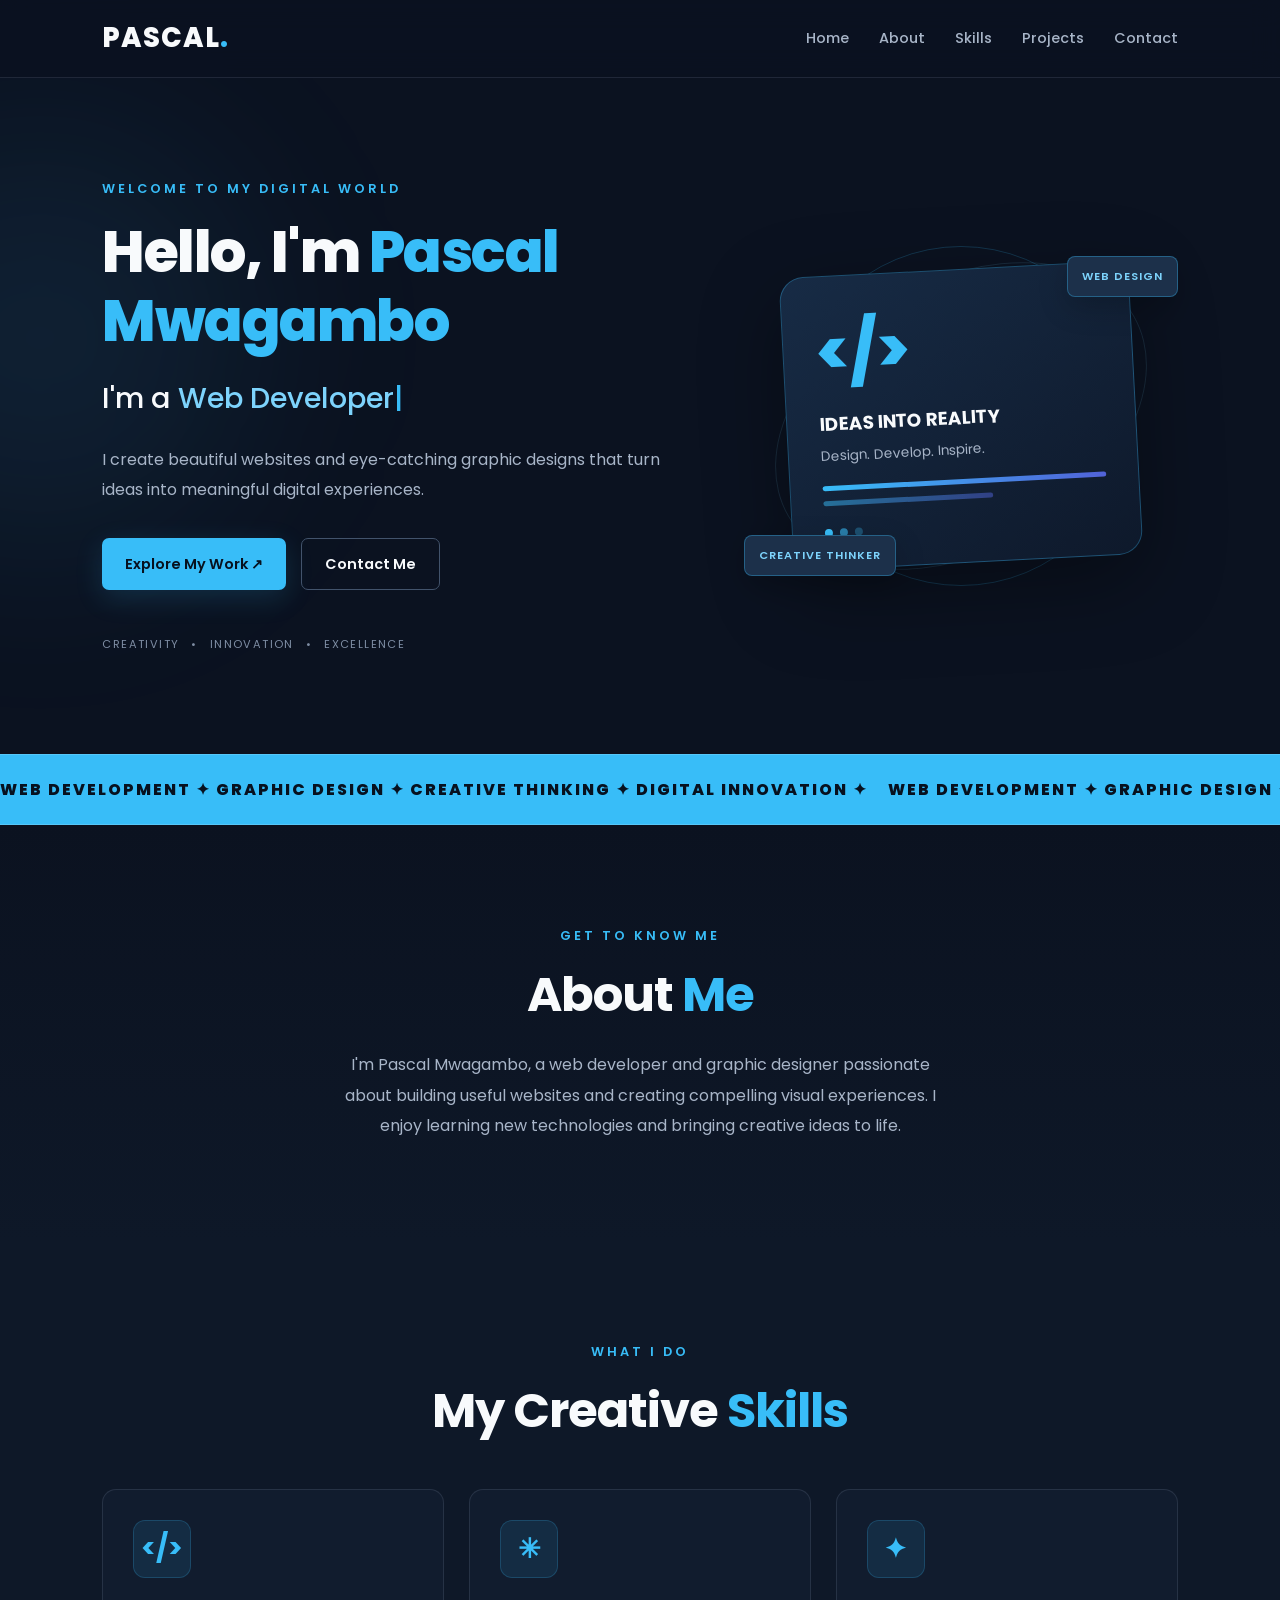
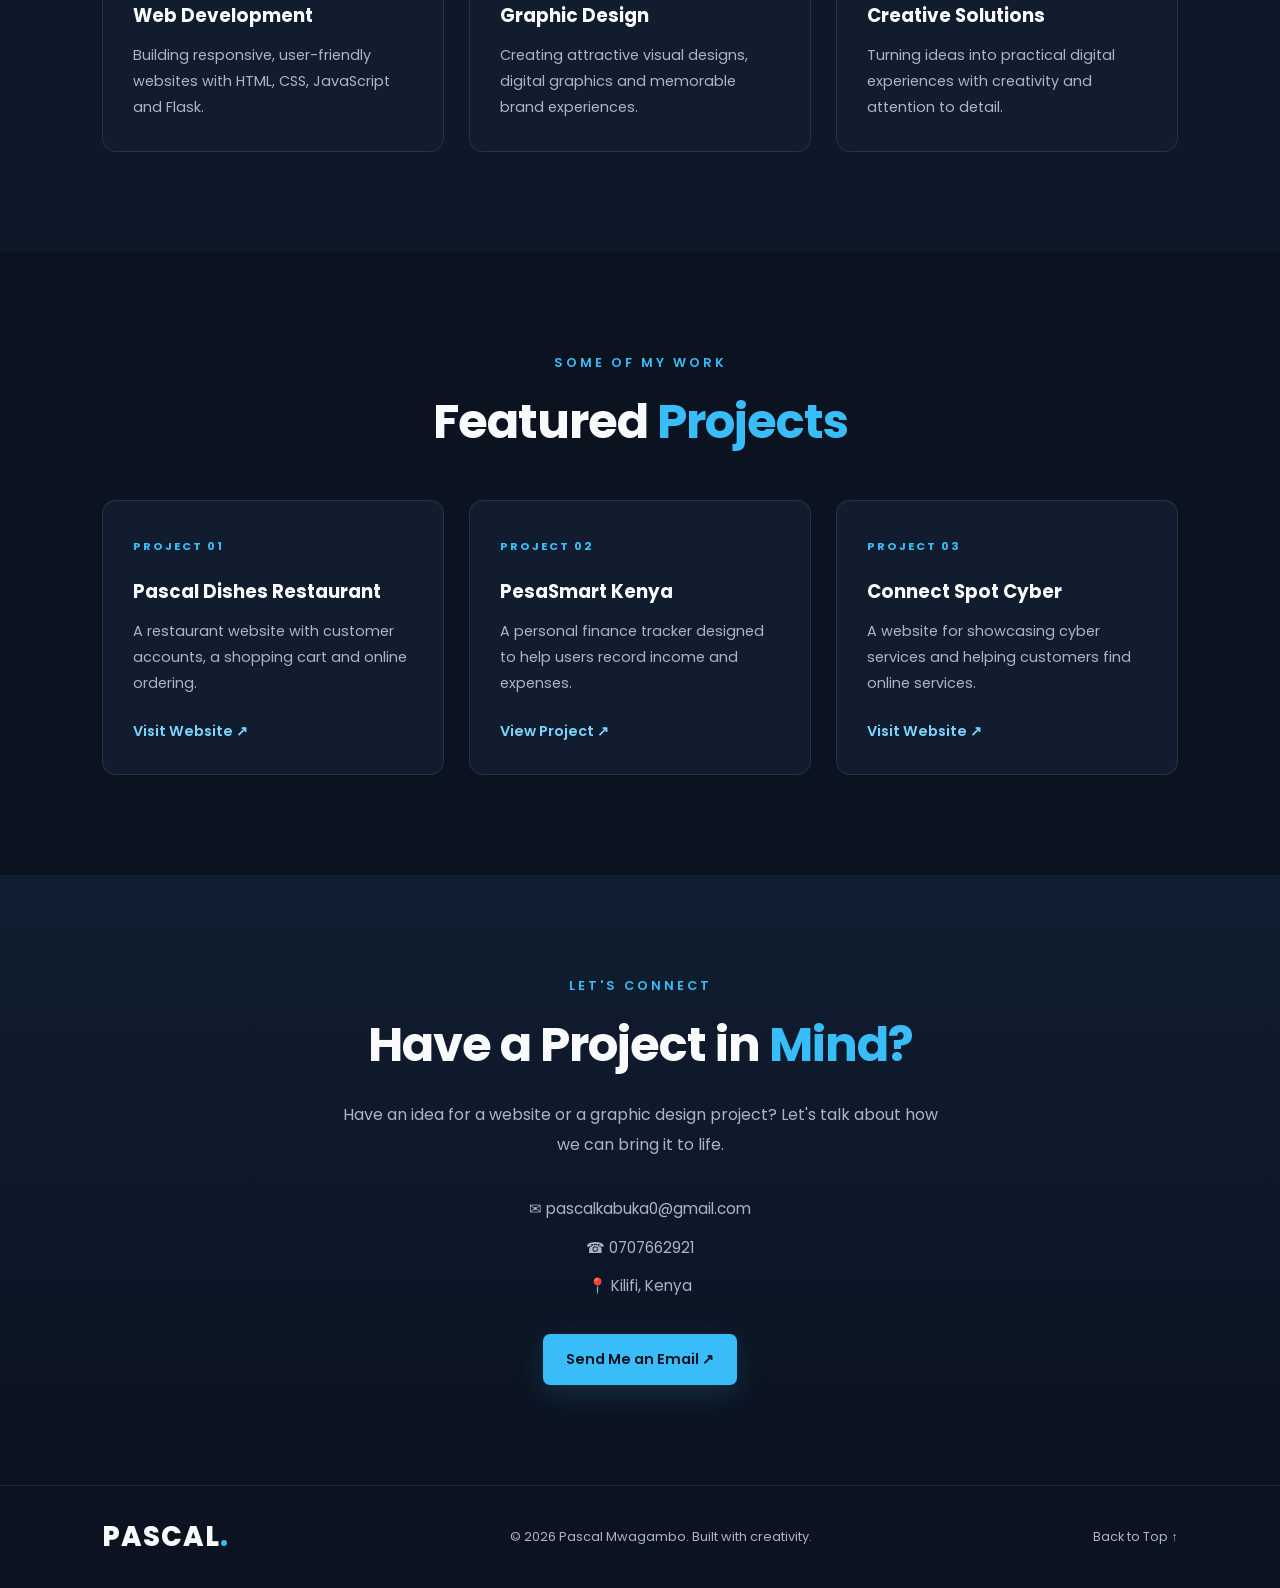
<file: index.html>
<!DOCTYPE html>
<html lang="en">
<head>
    <meta charset="UTF-8">
    <meta name="viewport" content="width=device-width, initial-scale=1.0">
    <meta name="description" content="Pascal Mwagambo — Web Developer and Graphic Designer creating modern websites and creative designs.">
    <title>Pascal Mwagambo | Web Developer & Graphic Designer</title>
    <link rel="stylesheet" href="style.css">
</head>
<body>

    <header class="header">
        <a href="#home" class="logo">PASCAL<span>.</span></a>

        <button class="menu-toggle" id="menuToggle" aria-label="Toggle navigation" aria-expanded="false">
            ☰
        </button>

        
<nav class="navbar" id="navbar">
    <a href="index.html">Home</a>
    <a href="about.html">About</a>
    <a href="skills.html">Skills</a>
    <a href="projects.html">Projects</a>
    <a href="contact.html">Contact</a>
</nav>

    </header>

    <main>
        <section class="hero" id="home">
            <div class="hero-content">
                <p class="welcome">WELCOME TO MY DIGITAL WORLD</p>

                <h1>Hello, I'm <span class="highlight">Pascal Mwagambo</span></h1>

                <h2>I'm a <span id="typing"></span><span class="cursor">|</span></h2>

                <p class="hero-description">
                    I create beautiful websites and eye-catching graphic designs
                    that turn ideas into meaningful digital experiences.
                </p>

                <div class="hero-buttons">
                    <a href="#projects" class="btn primary-btn">Explore My Work ↗</a>
                    <a href="#contact" class="btn secondary-btn">Contact Me</a>
                </div>

                <div class="social-text">
                    <span>CREATIVITY</span>
                    <span>•</span>
                    <span>INNOVATION</span>
                    <span>•</span>
                    <span>EXCELLENCE</span>
                </div>
            </div>

            <div class="hero-art" aria-label="Creative digital design illustration">
                <div class="orbit orbit-one"></div>
                <div class="orbit orbit-two"></div>
                <div class="art-card">
                    <span class="code-icon">&lt;/&gt;</span>
                    <h3>IDEAS INTO REALITY</h3>
                    <p>Design. Develop. Inspire.</p>
                    <div class="art-line"></div>
                    <div class="art-line short"></div>
                    <div class="art-dots">
                        <span></span><span></span><span></span>
                    </div>
                </div>
                <div class="floating-tag tag-top">WEB DESIGN</div>
                <div class="floating-tag tag-bottom">CREATIVE THINKER</div>
            </div>
        </section>

        <div class="marquee" aria-label="Web development, graphic design, creativity and innovation">
            <div class="marquee-track">
                <span>WEB DEVELOPMENT ✦ GRAPHIC DESIGN ✦ CREATIVE THINKING ✦ DIGITAL INNOVATION ✦ </span>
                <span aria-hidden="true">WEB DEVELOPMENT ✦ GRAPHIC DESIGN ✦ CREATIVE THINKING ✦ DIGITAL INNOVATION ✦ </span>
            </div>
        </div>

        <section class="section about" id="about">
            <p class="section-label">GET TO KNOW ME</p>
            <h2>About <span class="highlight">Me</span></h2>
            <p class="section-description">
                I'm Pascal Mwagambo, a web developer and graphic designer
                passionate about building useful websites and creating
                compelling visual experiences. I enjoy learning new technologies
                and bringing creative ideas to life.
            </p>
        </section>

        <section class="section skills" id="skills">
            <p class="section-label">WHAT I DO</p>
            <h2>My Creative <span class="highlight">Skills</span></h2>

            <div class="card-grid">
                <article class="info-card">
                    <div class="card-icon">&lt;/&gt;</div>
                    <h3>Web Development</h3>
                    <p>Building responsive, user-friendly websites with HTML, CSS, JavaScript and Flask.</p>
                </article>

                <article class="info-card">
                    <div class="card-icon">✳</div>
                    <h3>Graphic Design</h3>
                    <p>Creating attractive visual designs, digital graphics and memorable brand experiences.</p>
                </article>

                <article class="info-card">
                    <div class="card-icon">✦</div>
                    <h3>Creative Solutions</h3>
                    <p>Turning ideas into practical digital experiences with creativity and attention to detail.</p>
                </article>
            </div>
        </section>

        <section class="section projects" id="projects">
            <p class="section-label">SOME OF MY WORK</p>
            <h2>Featured <span class="highlight">Projects</span></h2>

            <div class="card-grid">
                <article class="info-card project-card">
                    <div class="project-number">PROJECT 01</div>
                    <h3>Pascal Dishes Restaurant</h3>
                    <p>A restaurant website with customer accounts, a shopping cart and online ordering.</p>
                    <a href="https://pascal-dishes-restaurant.onrender.com" target="_blank" rel="noopener noreferrer">Visit Website ↗</a>
                </article>

                <article class="info-card project-card">
                    <div class="project-number">PROJECT 02</div>
                    <h3>PesaSmart Kenya</h3>
                    <p>A personal finance tracker designed to help users record income and expenses.</p>
                    <a href="https://github.com/pascal-pcee/PesaSmart-Kenya" target="_blank" rel="noopener noreferrer">View Project ↗</a>
                </article>

                <article class="info-card project-card">
                    <div class="project-number">PROJECT 03</div>
                    <h3>Connect Spot Cyber</h3>
                    <p>A website for showcasing cyber services and helping customers find online services.</p>
                    <a href="https://pascal-pcee.github.io/connectspot-cyber/" target="_blank" rel="noopener noreferrer">Visit Website ↗</a>
                </article>
            </div>
        </section>

        <section class="section contact" id="contact">
            <p class="section-label">LET'S CONNECT</p>
            <h2>Have a Project in <span class="highlight">Mind?</span></h2>
            <p class="section-description">
                Have an idea for a website or a graphic design project?
                Let's talk about how we can bring it to life.
            </p>

            <div class="contact-links">
                <a href="mailto:pascalkabuka0@gmail.com">✉ pascalkabuka0@gmail.com</a>
                <a href="tel:0707662921">☎ 0707662921</a>
                <span>📍 Kilifi, Kenya</span>
            </div>

            <a class="btn primary-btn" href="mailto:pascalkabuka0@gmail.com?subject=Portfolio%20Project%20Enquiry">
                Send Me an Email ↗
            </a>
        </section>
    </main>

    <footer class="footer">
        <a href="#home" class="logo">PASCAL<span>.</span></a>
        <p>© <span id="year"></span> Pascal Mwagambo. Built with creativity.</p>
        <a href="#home">Back to Top ↑</a>
    </footer>

    <script>
        const typingElement = document.getElementById("typing");
        const words = ["Web Developer", "Graphic Designer", "Creative Thinker"];
        let wordIndex = 0;
        let letterIndex = 0;
        let deleting = false;

        function typeEffect() {
            const currentWord = words[wordIndex];

            if (deleting) {
                letterIndex--;
            } else {
                letterIndex++;
            }

            typingElement.textContent = currentWord.substring(0, letterIndex);

            let delay = deleting ? 55 : 100;

            if (!deleting && letterIndex === currentWord.length) {
                deleting = true;
                delay = 1300;
            } else if (deleting && letterIndex === 0) {
                deleting = false;
                wordIndex = (wordIndex + 1) % words.length;
                delay = 350;
            }

            setTimeout(typeEffect, delay);
        }

        typeEffect();

        const menuToggle = document.getElementById("menuToggle");
        const navbar = document.getElementById("navbar");

        menuToggle.addEventListener("click", function () {
            const isOpen = navbar.classList.toggle("active");
            menuToggle.setAttribute("aria-expanded", isOpen);
            menuToggle.textContent = isOpen ? "✕" : "☰";
        });

        navbar.querySelectorAll("a").forEach(function (link) {
            link.addEventListener("click", function () {
                navbar.classList.remove("active");
                menuToggle.setAttribute("aria-expanded", "false");
                menuToggle.textContent = "☰";
            });
        });

        document.getElementById("year").textContent = new Date().getFullYear();
    </script>

</body>
</html>
</file>
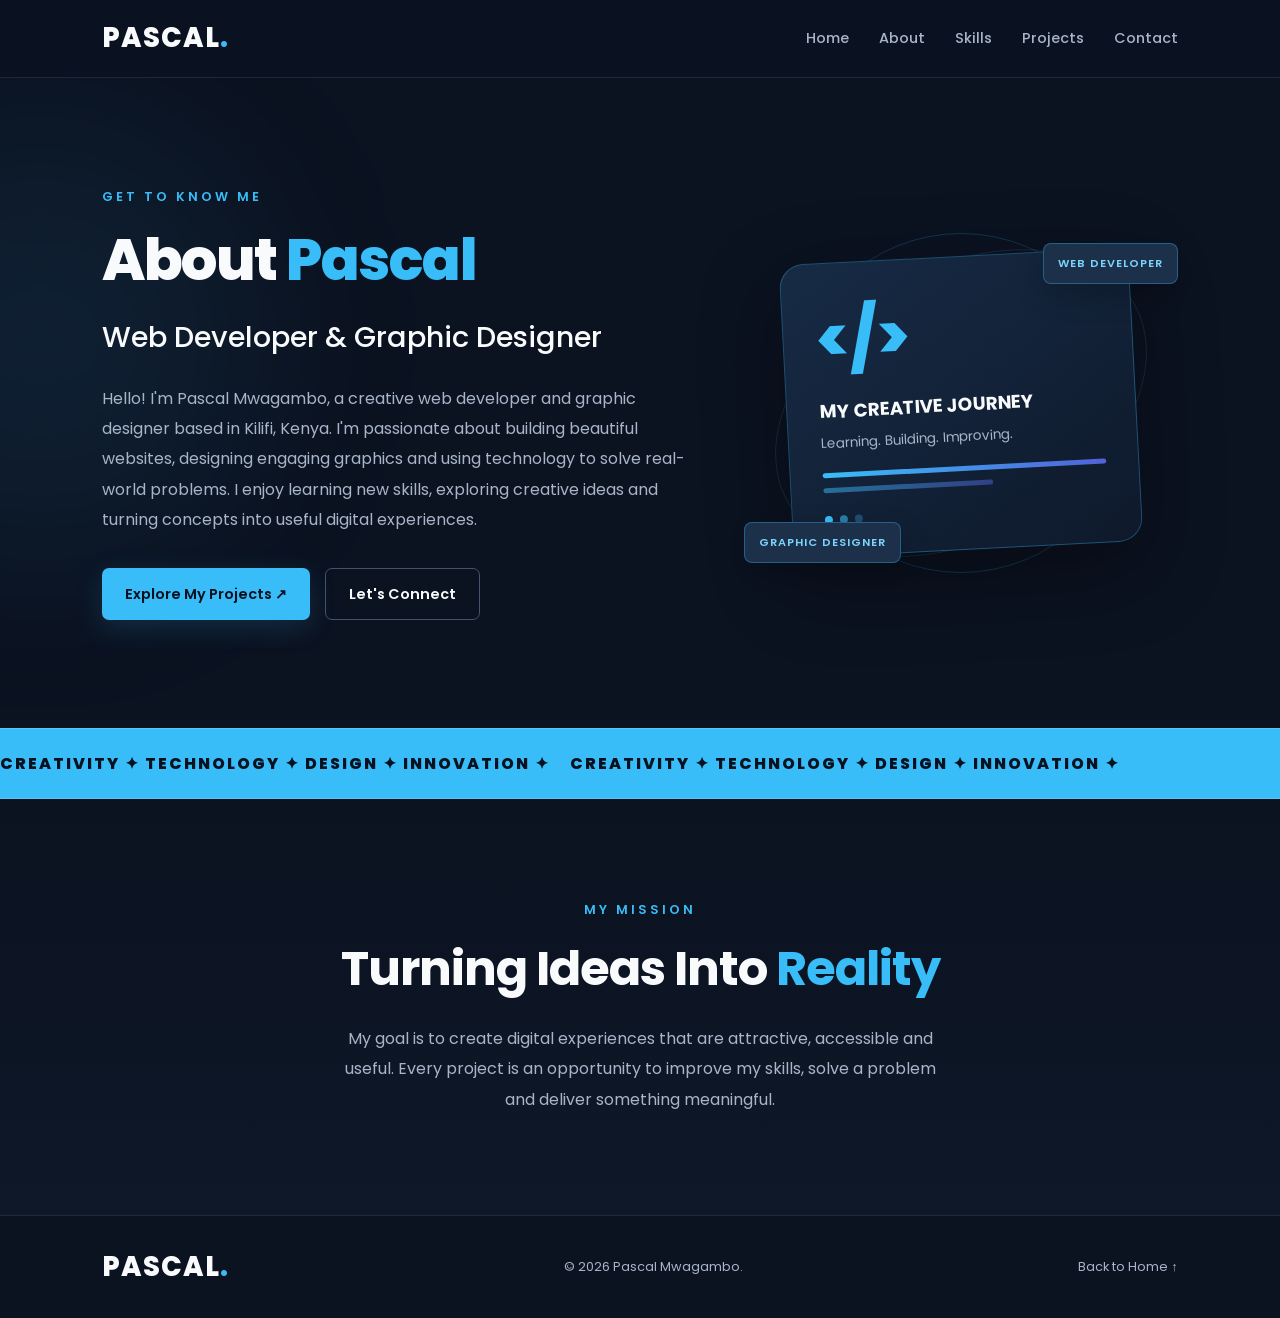
<file: about.html>
<!DOCTYPE html>
<html lang="en">
<head>
    <meta charset="UTF-8">
    <meta name="viewport" content="width=device-width, initial-scale=1.0">
    <meta name="description" content="Learn about Pascal Mwagambo, web developer and graphic designer based in Kilifi, Kenya.">
    <title>About Me | Pascal Mwagambo</title>
    <link rel="stylesheet" href="style.css">
</head>
<body>

    <header class="header">
        <a href="index.html" class="logo">PASCAL<span>.</span></a>

        <button class="menu-toggle" id="menuToggle"
            aria-label="Toggle navigation" aria-expanded="false">☰</button>

        <nav class="navbar" id="navbar">
            <a href="index.html">Home</a>
            <a href="about.html" aria-current="page">About</a>
            <a href="skills.html">Skills</a>
            <a href="projects.html">Projects</a>
            <a href="contact.html">Contact</a>
        </nav>
    </header>

    <main>
        <section class="hero" id="home">
            <div class="hero-content">
                <p class="welcome">GET TO KNOW ME</p>

                <h1>About <span class="highlight">Pascal</span></h1>

                <h2>Web Developer & Graphic Designer</h2>

                <p class="hero-description">
                    Hello! I'm Pascal Mwagambo, a creative web developer
                    and graphic designer based in Kilifi, Kenya.

                    I'm passionate about building beautiful websites,
                    designing engaging graphics and using technology
                    to solve real-world problems.

                    I enjoy learning new skills, exploring creative ideas
                    and turning concepts into useful digital experiences.
                </p>

                <div class="hero-buttons">
                    <a href="projects.html" class="btn primary-btn">
                        Explore My Projects ↗
                    </a>
                    <a href="contact.html" class="btn secondary-btn">
                        Let's Connect
                    </a>
                </div>
            </div>

            <div class="hero-art">
                <div class="orbit orbit-one"></div>
                <div class="orbit orbit-two"></div>

                <div class="art-card">
                    <span class="code-icon">&lt;/&gt;</span>
                    <h3>MY CREATIVE JOURNEY</h3>
                    <p>Learning. Building. Improving.</p>
                    <div class="art-line"></div>
                    <div class="art-line short"></div>
                    <div class="art-dots">
                        <span></span>
                        <span></span>
                        <span></span>
                    </div>
                </div>

                <div class="floating-tag tag-top">WEB DEVELOPER</div>
                <div class="floating-tag tag-bottom">GRAPHIC DESIGNER</div>
            </div>
        </section>

        <div class="marquee">
            <div class="marquee-track">
                <span>CREATIVITY ✦ TECHNOLOGY ✦ DESIGN ✦ INNOVATION ✦ </span>
                <span aria-hidden="true">CREATIVITY ✦ TECHNOLOGY ✦ DESIGN ✦ INNOVATION ✦ </span>
            </div>
        </div>

        <section class="section about">
            <p class="section-label">MY MISSION</p>
            <h2>Turning Ideas Into <span class="highlight">Reality</span></h2>

            <p class="section-description">
                My goal is to create digital experiences that are attractive,
                accessible and useful. Every project is an opportunity to
                improve my skills, solve a problem and deliver something
                meaningful.
            </p>
        </section>
    </main>

    <footer class="footer">
        <a href="index.html" class="logo">PASCAL<span>.</span></a>
        <p>© <span id="year"></span> Pascal Mwagambo.</p>
        <a href="index.html">Back to Home ↑</a>
    </footer>

    <script>
        const menuToggle = document.getElementById("menuToggle");
        const navbar = document.getElementById("navbar");

        menuToggle.addEventListener("click", function () {
            const isOpen = navbar.classList.toggle("active");
            menuToggle.setAttribute("aria-expanded", isOpen);
            menuToggle.textContent = isOpen ? "✕" : "☰";
        });

        navbar.querySelectorAll("a").forEach(function (link) {
            link.addEventListener("click", function () {
                navbar.classList.remove("active");
                menuToggle.setAttribute("aria-expanded", "false");
                menuToggle.textContent = "☰";
            });
        });

        document.getElementById("year").textContent =
            new Date().getFullYear();
    </script>

</body>
</html>
</file>
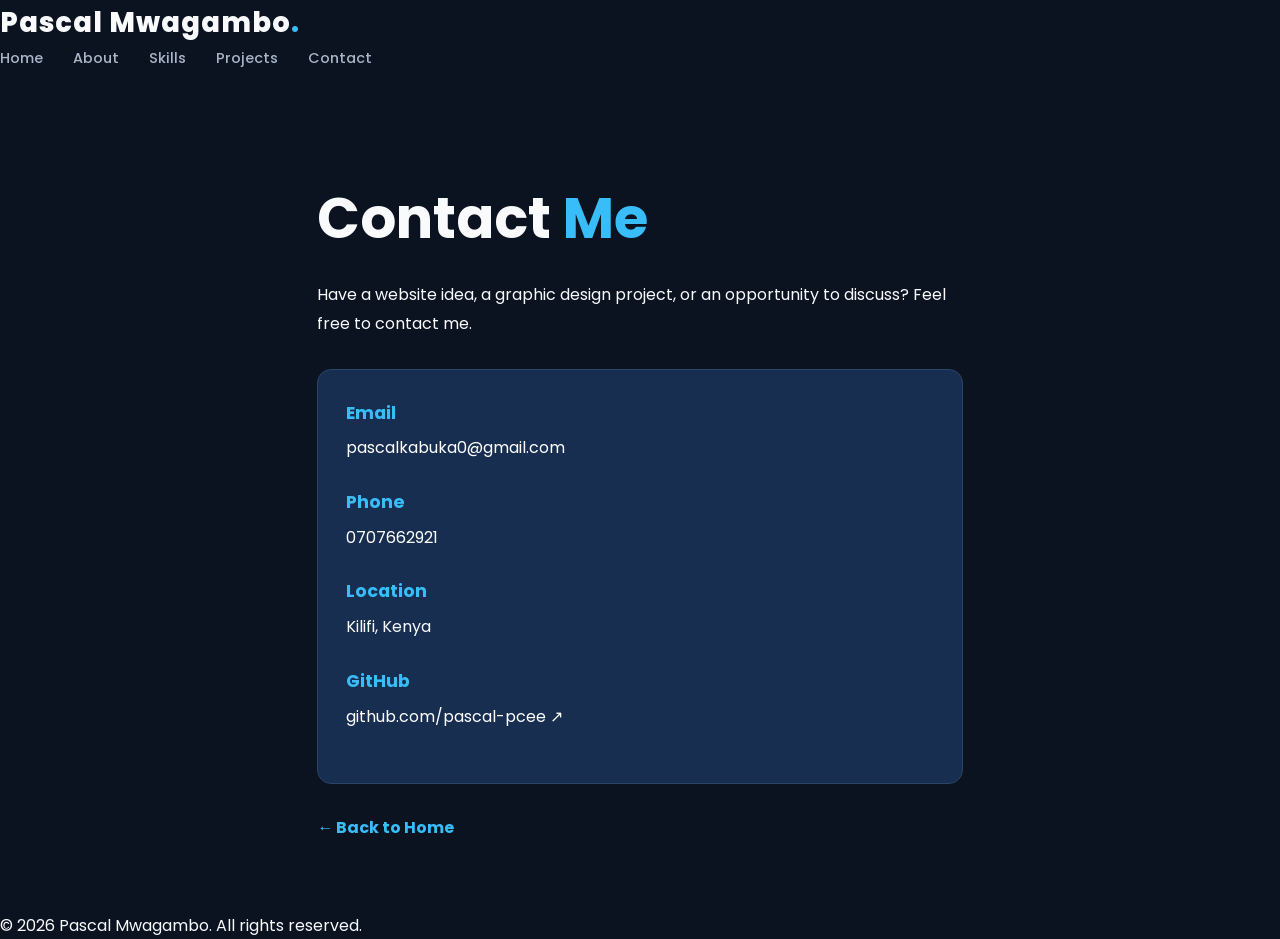
<file: contact.html>
<!DOCTYPE html>
<html lang="en">
<head>
    <meta charset="UTF-8">
    <meta name="viewport" content="width=device-width, initial-scale=1.0">
    <title>Contact Me | Pascal Mwagambo</title>
    <link rel="stylesheet" href="style.css">

    <style>
        .page-content {
            max-width: 850px;
            margin: 0 auto;
            padding: 100px 8% 70px;
            min-height: 70vh;
        }

        .page-content h1 {
            font-size: clamp(2.3rem, 5vw, 3.5rem);
            margin-bottom: 15px;
        }

        .page-content h1 span {
            color: #38bdf8;
        }

        .page-intro {
            line-height: 1.8;
            margin-bottom: 30px;
        }

        .contact-card {
            background: #172e50;
            border: 1px solid #294568;
            border-radius: 14px;
            padding: 28px;
        }

        .contact-item {
            margin-bottom: 24px;
            line-height: 1.8;
            overflow-wrap: anywhere;
        }

        .contact-item h2 {
            color: #38bdf8;
            font-size: 1.1rem;
            margin-bottom: 5px;
        }

        .contact-item a {
            color: #ffffff;
            text-decoration: none;
        }

        .contact-item a:hover {
            color: #38bdf8;
        }

        .back-link {
            display: inline-block;
            margin-top: 30px;
            color: #38bdf8;
            text-decoration: none;
            font-weight: bold;
        }
    </style>
</head>

<body>
    <header>
        <div class="logo">Pascal Mwagambo<span>.</span></div>

        <nav class="navbar" id="navbar">
            <a href="index.html">Home</a>
            <a href="about.html">About</a>
            <a href="skills.html">Skills</a>
            <a href="projects.html">Projects</a>
            <a href="contact.html">Contact</a>
        </nav>
    </header>

    <main class="page-content">
        <h1>Contact <span>Me</span></h1>

        <p class="page-intro">
            Have a website idea, a graphic design project, or an opportunity to discuss?
            Feel free to contact me.
        </p>

        <div class="contact-card">
            <div class="contact-item">
                <h2>Email</h2>
                <a href="mailto:pascalkabuka0@gmail.com">pascalkabuka0@gmail.com</a>
            </div>

            <div class="contact-item">
                <h2>Phone</h2>
                <a href="tel:0707662921">0707662921</a>
            </div>

            <div class="contact-item">
                <h2>Location</h2>
                <p>Kilifi, Kenya</p>
            </div>

            <div class="contact-item">
                <h2>GitHub</h2>
                <a href="https://github.com/pascal-pcee" target="_blank" rel="noopener noreferrer">
                    github.com/pascal-pcee ↗
                </a>
            </div>
        </div>

        <a class="back-link" href="index.html">← Back to Home</a>
    </main>

    <footer>
        <p>&copy; <span id="year"></span> Pascal Mwagambo. All rights reserved.</p>
    </footer>

    <script>
        document.getElementById("year").textContent = new Date().getFullYear();
    </script>
</body>
</html>
</file>
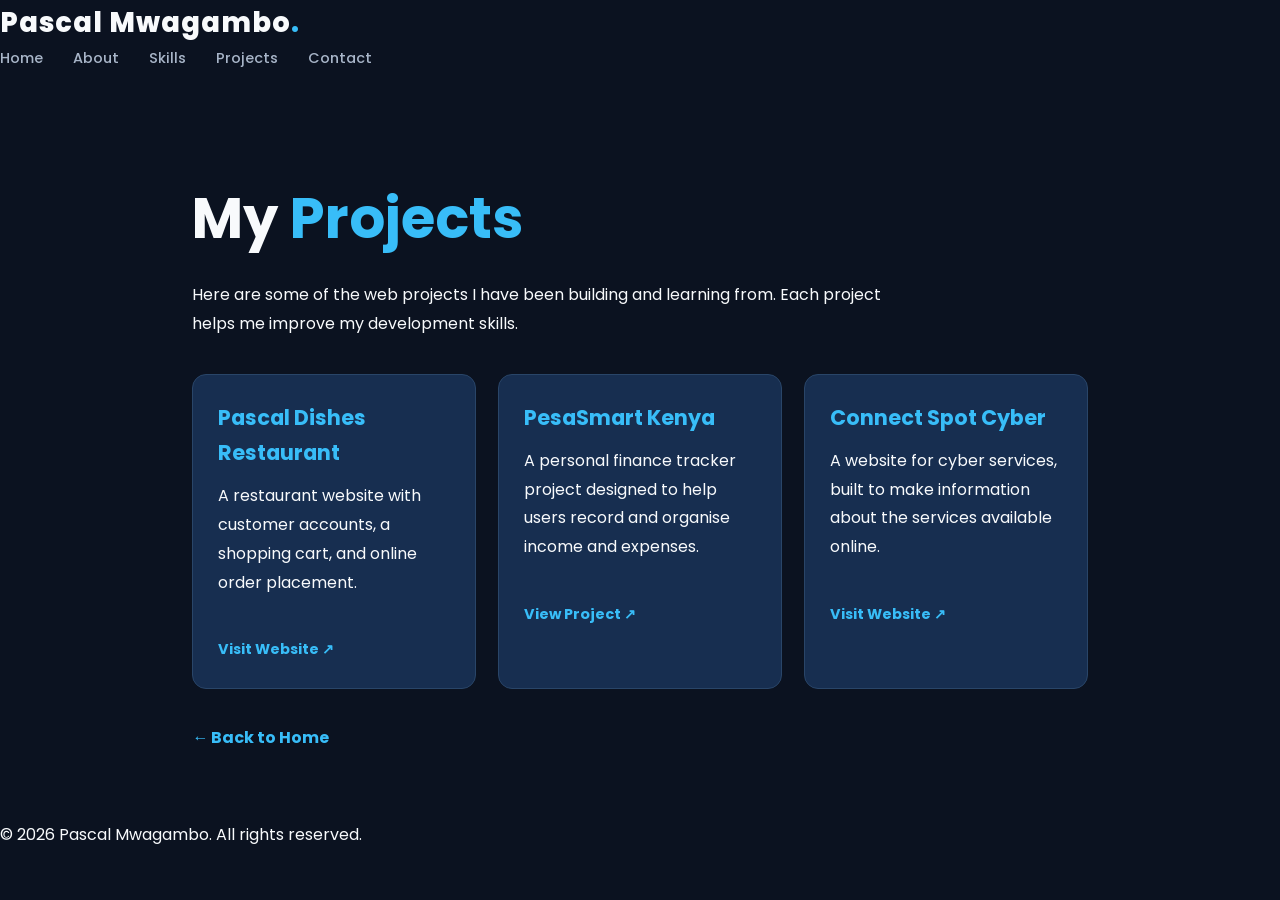
<file: projects.html>
<!DOCTYPE html>
<html lang="en">
<head>
    <meta charset="UTF-8">
    <meta name="viewport" content="width=device-width, initial-scale=1.0">
    <title>My Projects | Pascal Mwagambo</title>
    <link rel="stylesheet" href="style.css">

    <style>
        .page-content {
            max-width: 1100px;
            margin: 0 auto;
            padding: 100px 8% 70px;
            min-height: 70vh;
        }

        .page-content h1 {
            font-size: clamp(2.3rem, 5vw, 3.5rem);
            margin-bottom: 15px;
        }

        .page-content h1 span {
            color: #38bdf8;
        }

        .page-intro {
            line-height: 1.8;
            max-width: 700px;
            margin-bottom: 35px;
        }

        .projects-grid {
            display: grid;
            grid-template-columns: repeat(auto-fit, minmax(250px, 1fr));
            gap: 22px;
        }

        .project-card {
            background: #172e50;
            border: 1px solid #294568;
            border-radius: 14px;
            padding: 25px;
        }

        .project-card h2 {
            color: #38bdf8;
            font-size: 1.3rem;
            margin-bottom: 12px;
        }

        .project-card p {
            line-height: 1.8;
            margin-bottom: 18px;
        }

        .project-card a,
        .back-link {
            display: inline-block;
            color: #38bdf8;
            text-decoration: none;
            font-weight: bold;
        }

        .back-link {
            margin-top: 35px;
        }
    </style>
</head>

<body>
    <header>
        <div class="logo">Pascal Mwagambo<span>.</span></div>

        <nav class="navbar" id="navbar">
            <a href="index.html">Home</a>
            <a href="about.html">About</a>
            <a href="skills.html">Skills</a>
            <a href="projects.html">Projects</a>
            <a href="contact.html">Contact</a>
        </nav>
    </header>

    <main class="page-content">
        <h1>My <span>Projects</span></h1>

        <p class="page-intro">
            Here are some of the web projects I have been building and learning from.
            Each project helps me improve my development skills.
        </p>

        <div class="projects-grid">
            <div class="project-card">
                <h2>Pascal Dishes Restaurant</h2>
                <p>A restaurant website with customer accounts, a shopping cart, and online order placement.</p>
                <a href="https://pascal-dishes-restaurant.onrender.com" target="_blank" rel="noopener noreferrer">Visit Website ↗</a>
            </div>

            <div class="project-card">
                <h2>PesaSmart Kenya</h2>
                <p>A personal finance tracker project designed to help users record and organise income and expenses.</p>
                <a href="https://github.com/pascal-pcee/PesaSmart-Kenya" target="_blank" rel="noopener noreferrer">View Project ↗</a>
            </div>

            <div class="project-card">
                <h2>Connect Spot Cyber</h2>
                <p>A website for cyber services, built to make information about the services available online.</p>
                <a href="https://pascal-pcee.github.io/connectspot-cyber/" target="_blank" rel="noopener noreferrer">Visit Website ↗</a>
            </div>
        </div>

        <a class="back-link" href="index.html">← Back to Home</a>
    </main>

    <footer>
        <p>&copy; <span id="year"></span> Pascal Mwagambo. All rights reserved.</p>
    </footer>

    <script>
        document.getElementById("year").textContent = new Date().getFullYear();
    </script>
</body>
</html>
</file>
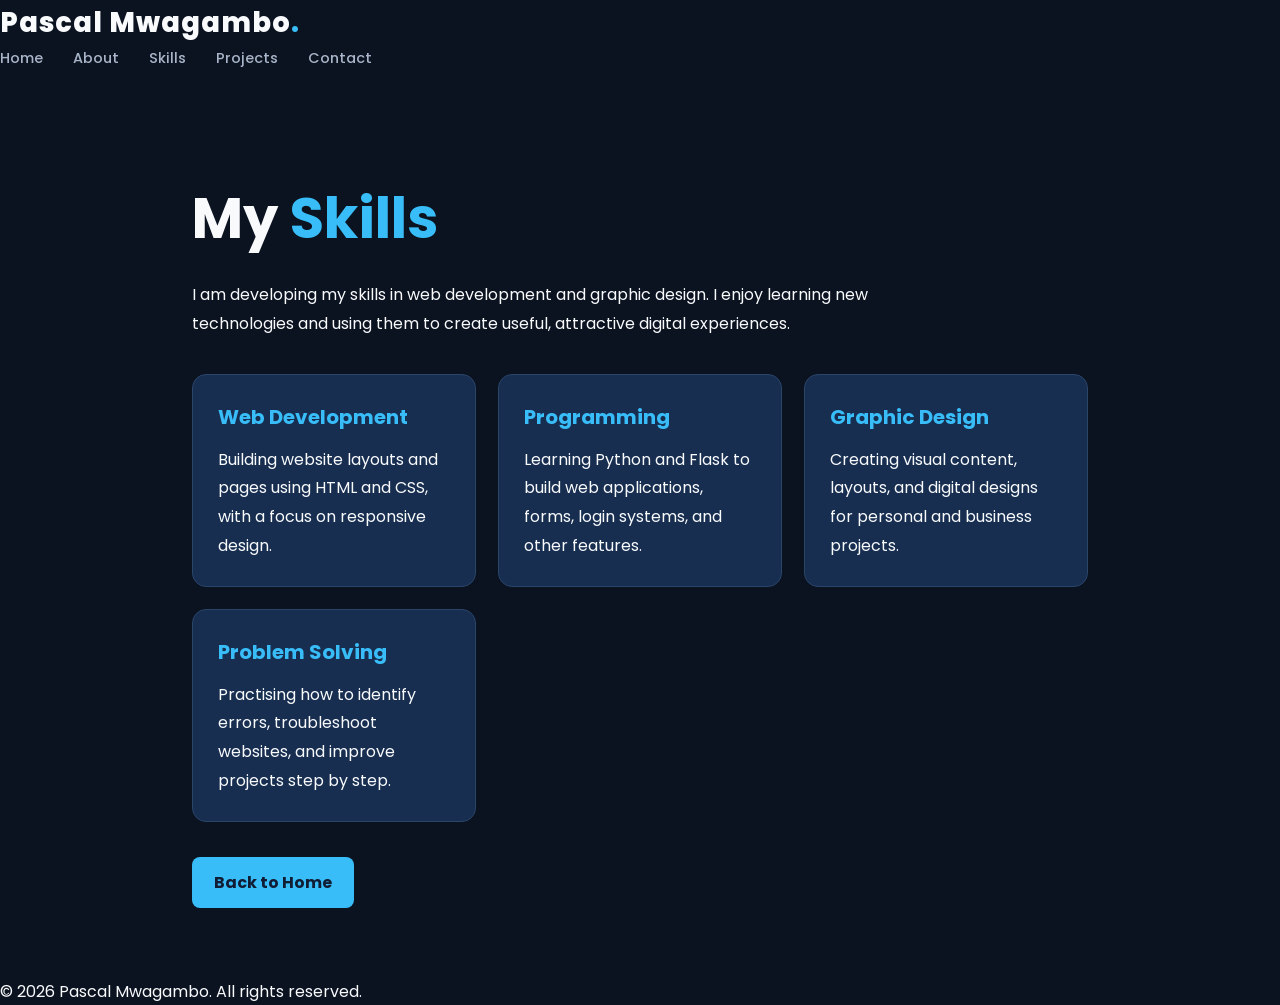
<file: skills.html>
<!DOCTYPE html>
<html lang="en">
<head>
    <meta charset="UTF-8">
    <meta name="viewport" content="width=device-width, initial-scale=1.0">
    <title>My Skills | Pascal Mwagambo</title>
    <link rel="stylesheet" href="style.css">

    <style>
        .page-content {
            max-width: 1100px;
            margin: 0 auto;
            padding: 100px 8% 70px;
            min-height: 70vh;
        }

        .page-content h1 {
            font-size: clamp(2.3rem, 5vw, 3.5rem);
            margin-bottom: 15px;
        }

        .page-content h1 span,
        .skill-card h2 {
            color: #38bdf8;
        }

        .page-intro {
            line-height: 1.8;
            max-width: 700px;
            margin-bottom: 35px;
        }

        .skills-grid {
            display: grid;
            grid-template-columns: repeat(auto-fit, minmax(230px, 1fr));
            gap: 22px;
        }

        .skill-card {
            background: #172e50;
            border: 1px solid #294568;
            border-radius: 14px;
            padding: 25px;
        }

        .skill-card h2 {
            font-size: 1.25rem;
            margin-bottom: 12px;
        }

        .skill-card p {
            line-height: 1.8;
        }

        .back-link {
            display: inline-block;
            margin-top: 35px;
            padding: 12px 22px;
            background: #38bdf8;
            color: #101d35;
            border-radius: 8px;
            text-decoration: none;
            font-weight: bold;
        }
    </style>
</head>

<body>
    <header>
        <div class="logo">Pascal Mwagambo<span>.</span></div>

        <nav class="navbar" id="navbar">
            <a href="index.html">Home</a>
            <a href="about.html">About</a>
            <a href="skills.html">Skills</a>
            <a href="projects.html">Projects</a>
            <a href="contact.html">Contact</a>
        </nav>
    </header>

    <main class="page-content">
        <h1>My <span>Skills</span></h1>

        <p class="page-intro">
            I am developing my skills in web development and graphic design.
            I enjoy learning new technologies and using them to create useful,
            attractive digital experiences.
        </p>

        <div class="skills-grid">
            <div class="skill-card">
                <h2>Web Development</h2>
                <p>Building website layouts and pages using HTML and CSS, with a focus on responsive design.</p>
            </div>

            <div class="skill-card">
                <h2>Programming</h2>
                <p>Learning Python and Flask to build web applications, forms, login systems, and other features.</p>
            </div>

            <div class="skill-card">
                <h2>Graphic Design</h2>
                <p>Creating visual content, layouts, and digital designs for personal and business projects.</p>
            </div>

            <div class="skill-card">
                <h2>Problem Solving</h2>
                <p>Practising how to identify errors, troubleshoot websites, and improve projects step by step.</p>
            </div>
        </div>

        <a class="back-link" href="index.html">Back to Home</a>
    </main>

    <footer>
        <p>&copy; <span id="year"></span> Pascal Mwagambo. All rights reserved.</p>
    </footer>

    <script>
        document.getElementById("year").textContent = new Date().getFullYear();
    </script>
</body>
</html>
</file>
<file: style.css>
/* =====================================
   PASCAL MWAGAMBO - PROFESSIONAL PORTFOLIO
   ===================================== */

@import url('https://fonts.googleapis.com/css2?family=Poppins:wght@300;400;500;600;700;800&display=swap');

:root {
    --background: #0b1220;
    --surface: #111c2e;
    --surface-light: #17263c;
    --primary: #38bdf8;
    --primary-light: #7dd3fc;
    --white: #f8fafc;
    --muted: #a8b5c8;
    --border: rgba(148, 163, 184, 0.16);
}

* {
    margin: 0;
    padding: 0;
    box-sizing: border-box;
}

html {
    scroll-behavior: smooth;
    scroll-padding-top: 90px;
}

body {
    font-family: 'Poppins', sans-serif;
    background: var(--background);
    color: var(--white);
    line-height: 1.7;
    overflow-x: hidden;
}

a {
    color: inherit;
    text-decoration: none;
}

button,
a {
    -webkit-tap-highlight-color: transparent;
}

button {
    font: inherit;
}

::selection {
    background: var(--primary);
    color: var(--background);
}

/* HEADER */

.header {
    width: 100%;
    min-height: 78px;
    padding: 15px 8%;
    display: flex;
    align-items: center;
    justify-content: space-between;
    gap: 20px;
    background: rgba(11, 18, 32, 0.94);
    border-bottom: 1px solid var(--border);
    position: sticky;
    top: 0;
    z-index: 1000;
    backdrop-filter: blur(14px);
}

.logo {
    font-size: 1.7rem;
    font-weight: 800;
    letter-spacing: 1px;
}

.logo span {
    color: var(--primary);
}

.navbar {
    display: flex;
    align-items: center;
    gap: 30px;
}

.navbar a {
    color: var(--muted);
    font-size: 0.9rem;
    font-weight: 500;
    transition: color 0.3s ease;
}

.navbar a:hover {
    color: var(--primary);
}

.menu-toggle {
    display: none;
    color: var(--white);
    background: transparent;
    border: 0;
    font-size: 1.7rem;
    cursor: pointer;
}

/* HERO SECTION */

.hero {
    min-height: 650px;
    padding: 100px 8%;
    display: grid;
    grid-template-columns: 1.15fr 0.85fr;
    align-items: center;
    gap: 55px;
    position: relative;
    isolation: isolate;
}

.hero::before {
    content: "";
    position: absolute;
    width: 400px;
    height: 400px;
    background: rgba(56, 189, 248, 0.09);
    filter: blur(100px);
    border-radius: 50%;
    top: 60px;
    left: -160px;
    z-index: -1;
}

.hero-content {
    animation: slideUp 1s ease both;
}

.welcome,
.section-label {
    color: var(--primary);
    font-size: 0.8rem;
    font-weight: 600;
    letter-spacing: 3px;
    margin-bottom: 18px;
}

.hero h1 {
    font-size: clamp(2.3rem, 4.5vw, 4rem);
    line-height: 1.2;
    font-weight: 800;
    letter-spacing: -1.5px;
    margin-bottom: 18px;
}

.highlight {
    color: var(--primary);
}

.hero h2 {
    font-size: clamp(1.2rem, 2.5vw, 1.8rem);
    font-weight: 500;
    margin-bottom: 22px;
    min-height: 48px;
}

#typing {
    color: var(--primary-light);
}

.cursor {
    color: var(--primary);
    animation: blink 0.75s infinite;
}

.hero-description,
.section-description {
    color: var(--muted);
    font-size: 1rem;
    max-width: 600px;
    line-height: 1.9;
}

.hero-buttons {
    display: flex;
    flex-wrap: wrap;
    gap: 15px;
    margin-top: 32px;
}

.btn {
    display: inline-flex;
    align-items: center;
    justify-content: center;
    padding: 13px 23px;
    border-radius: 7px;
    font-size: 0.9rem;
    font-weight: 600;
    transition: transform 0.3s ease, background 0.3s ease;
}

.btn:hover {
    transform: translateY(-4px);
}

.primary-btn {
    background: var(--primary);
    color: #07111f;
    box-shadow: 0 8px 28px rgba(56, 189, 248, 0.16);
}

.primary-btn:hover {
    background: var(--primary-light);
}

.secondary-btn {
    border: 1px solid #42536b;
    color: var(--white);
}

.secondary-btn:hover {
    border-color: var(--primary);
}

.social-text {
    display: flex;
    flex-wrap: wrap;
    gap: 12px;
    color: #7e8da3;
    font-size: 0.7rem;
    letter-spacing: 1.4px;
    margin-top: 45px;
}

/* HERO DIGITAL ILLUSTRATION */

.hero-art {
    min-height: 390px;
    position: relative;
    display: grid;
    place-items: center;
}

.art-card {
    width: min(100%, 350px);
    min-height: 270px;
    background: linear-gradient(145deg, #172b45, #0e192b);
    border: 1px solid rgba(56, 189, 248, 0.3);
    border-radius: 24px;
    padding: 32px;
    position: relative;
    z-index: 2;
    box-shadow: 0 25px 80px rgba(0, 0, 0, 0.35);
    transform: rotate(-3deg);
    animation: floatCard 5s ease-in-out infinite;
}

.code-icon {
    display: block;
    color: var(--primary);
    font-size: 4rem;
    font-weight: 800;
    line-height: 1.4;
}

.art-card h3 {
    font-size: 1.15rem;
    margin-top: 10px;
}

.art-card p {
    color: var(--muted);
    font-size: 0.85rem;
    margin-top: 5px;
}

.art-line {
    height: 5px;
    width: 100%;
    margin-top: 18px;
    border-radius: 10px;
    background: linear-gradient(90deg, var(--primary), #5162d8);
}

.art-line.short {
    width: 60%;
    margin-top: 10px;
    opacity: 0.5;
}

.art-dots {
    display: flex;
    gap: 7px;
    margin-top: 23px;
}

.art-dots span {
    height: 8px;
    width: 8px;
    border-radius: 50%;
    background: var(--primary);
}

.art-dots span:nth-child(2) {
    opacity: 0.6;
}

.art-dots span:nth-child(3) {
    opacity: 0.3;
}

.orbit {
    position: absolute;
    width: 340px;
    height: 340px;
    border: 1px solid rgba(56, 189, 248, 0.2);
    border-radius: 50%;
    animation: rotateOrbit 18s linear infinite;
}

.orbit-two {
    width: 400px;
    height: 270px;
    transform: rotate(-30deg);
    border-color: rgba(125, 211, 252, 0.13);
}

.floating-tag {
    position: absolute;
    z-index: 3;
    background: #1c304a;
    border: 1px solid rgba(56, 189, 248, 0.35);
    color: var(--primary-light);
    border-radius: 8px;
    padding: 10px 14px;
    font-size: 0.7rem;
    font-weight: 600;
    letter-spacing: 1px;
    box-shadow: 0 10px 30px rgba(0, 0, 0, 0.2);
}

.tag-top {
    top: 35px;
    right: 0;
    animation: floatTag 4s ease-in-out infinite;
}

.tag-bottom {
    bottom: 35px;
    left: 0;
    animation: floatTag 4s ease-in-out infinite reverse;
}

/* MOVING TEXT BANNER */

.marquee {
    overflow: hidden;
    width: 100%;
    padding: 21px 0;
    background: var(--primary);
    color: #07111f;
    border-top: 1px solid rgba(255, 255, 255, 0.15);
    border-bottom: 1px solid rgba(255, 255, 255, 0.15);
}

.marquee-track {
    display: flex;
    width: max-content;
    animation: marqueeMove 32s linear infinite;
}

.marquee-track span {
    flex-shrink: 0;
    white-space: nowrap;
    font-size: 1rem;
    font-weight: 800;
    letter-spacing: 2px;
    padding-right: 20px;
}

.marquee:hover .marquee-track {
    animation-play-state: paused;
}

/* GENERAL SECTIONS */

.section {
    padding: 100px 8%;
    text-align: center;
}

.section h2 {
    font-size: clamp(2rem, 4vw, 3rem);
    line-height: 1.25;
    margin-bottom: 25px;
    letter-spacing: -1px;
}

.section-description {
    margin: 0 auto;
}

.about {
    background: linear-gradient(180deg, #0b1220, #0e1828);
}

.skills {
    background: #0e1828;
}

.projects {
    background: #0b1220;
}

.contact {
    background: linear-gradient(180deg, #101e31, #0b1220);
}

/* SKILLS AND PROJECT CARDS */

.card-grid {
    display: grid;
    grid-template-columns: repeat(3, minmax(0, 1fr));
    gap: 25px;
    margin-top: 48px;
    text-align: left;
}

.info-card {
    padding: 30px;
    background: var(--surface);
    border: 1px solid var(--border);
    border-radius: 14px;
    transition: transform 0.3s ease, border-color 0.3s ease,
                box-shadow 0.3s ease;
}

.info-card:hover {
    transform: translateY(-8px);
    border-color: rgba(56, 189, 248, 0.65);
    box-shadow: 0 15px 40px rgba(0, 0, 0, 0.2);
}

.card-icon {
    display: grid;
    place-items: center;
    width: 58px;
    height: 58px;
    background: rgba(56, 189, 248, 0.1);
    color: var(--primary);
    border: 1px solid rgba(56, 189, 248, 0.2);
    border-radius: 12px;
    font-size: 1.7rem;
    font-weight: 700;
    margin-bottom: 22px;
}

.info-card h3 {
    font-size: 1.15rem;
    margin-bottom: 12px;
}

.info-card p {
    color: var(--muted);
    font-size: 0.9rem;
    line-height: 1.8;
}

.project-number {
    display: inline-block;
    font-size: 0.7rem;
    color: var(--primary);
    font-weight: 700;
    letter-spacing: 2px;
    margin-bottom: 20px;
}

.project-card a {
    display: inline-block;
    color: var(--primary-light);
    font-size: 0.9rem;
    font-weight: 600;
    margin-top: 22px;
}

.project-card a:hover {
    color: var(--white);
}

/* CONTACT SECTION */

.contact-links {
    display: flex;
    flex-direction: column;
    align-items: center;
    gap: 13px;
    margin: 35px 0;
}

.contact-links a,
.contact-links span {
    color: var(--muted);
    overflow-wrap: anywhere;
    font-size: 0.95rem;
}

.contact-links a:hover {
    color: var(--primary);
}

/* FOOTER */

.footer {
    padding: 28px 8%;
    border-top: 1px solid var(--border);
    display: flex;
    justify-content: space-between;
    align-items: center;
    gap: 20px;
    flex-wrap: wrap;
}

.footer p,
.footer > a:last-child {
    color: var(--muted);
    font-size: 0.8rem;
}

.footer > a:last-child:hover {
    color: var(--primary);
}

/* ANIMATIONS */

@keyframes marqueeMove {
    from {
        transform: translateX(0);
    }
    to {
        transform: translateX(-50%);
    }
}

@keyframes blink {
    50% {
        opacity: 0;
    }
}

@keyframes slideUp {
    from {
        opacity: 0;
        transform: translateY(30px);
    }
    to {
        opacity: 1;
        transform: translateY(0);
    }
}

@keyframes floatCard {
    0%, 100% {
        transform: translateY(0) rotate(-3deg);
    }
    50% {
        transform: translateY(-12px) rotate(-1deg);
    }
}

@keyframes floatTag {
    0%, 100% {
        transform: translateY(0);
    }
    50% {
        transform: translateY(-9px);
    }
}

@keyframes rotateOrbit {
    from {
        transform: rotate(0deg);
    }
    to {
        transform: rotate(360deg);
    }
}

/* TABLETS */

@media (max-width: 1000px) {
    .hero {
        padding: 80px 6%;
        gap: 25px;
    }

    .header {
        padding-left: 6%;
        padding-right: 6%;
    }

    .navbar {
        gap: 18px;
    }

    .hero-art {
        transform: scale(0.9);
    }

    .card-grid {
        grid-template-columns: repeat(2, minmax(0, 1fr));
    }
}

/* MOBILE PHONES */

@media (max-width: 760px) {
    .header {
        min-height: 70px;
        padding: 12px 5%;
    }

    .logo {
        font-size: 1.5rem;
    }

    .menu-toggle {
        display: block;
    }

    .navbar {
        display: none;
        position: absolute;
        top: 100%;
        left: 0;
        right: 0;
        padding: 20px 5% 25px;
        flex-direction: column;
        align-items: flex-start;
        gap: 20px;
        background: #101b2c;
        border-bottom: 1px solid var(--border);
    }

    .navbar.active {
        display: flex;
    }

    .navbar a {
        width: 100%;
        font-size: 1rem;
    }

    .hero {
        min-height: auto;
        padding: 75px 6% 65px;
        grid-template-columns: 1fr;
        gap: 25px;
    }

    .hero h1 {
        font-size: clamp(2.2rem, 9vw, 3.4rem);
    }

    .hero-description {
        font-size: 0.95rem;
    }

    .hero-art {
        min-height: 350px;
        transform: none;
    }

    .orbit {
        width: 280px;
        height: 280px;
    }

    .orbit-two {
        width: 320px;
        height: 230px;
    }

    .art-card {
        max-width: 300px;
        padding: 25px;
    }

    .tag-top {
        right: 0;
    }

    .tag-bottom {
        left: 0;
    }

    .social-text {
        margin-top: 30px;
        gap: 8px;
        font-size: 0.62rem;
    }

    .marquee {
        padding: 17px 0;
    }

    .marquee-track span {
        font-size: 0.85rem;
    }

    .section {
        padding: 75px 6%;
    }

    .section-label {
        font-size: 0.7rem;
        letter-spacing: 2px;
    }

    .card-grid {
        grid-template-columns: 1fr;
        gap: 18px;
        margin-top: 35px;
    }

    .info-card {
        padding: 25px;
    }

    .footer {
        padding: 25px 6%;
        justify-content: center;
        text-align: center;
        flex-direction: column;
        gap: 12px;
    }
}

/* SMALL PHONES */

@media (max-width: 380px) {
    .hero h1 {
        font-size: 2rem;
    }

    .hero-buttons {
        flex-direction: column;
    }

    .btn {
        width: 100%;
    }

    .hero-art {
        min-height: 300px;
    }

    .art-card {
        padding: 20px;
    }

    .floating-tag {
        font-size: 0.58rem;
        padding: 8px;
    }

    .social-text {
        letter-spacing: 0.7px;
    }
}

/* ACCESSIBILITY: RESPECT REDUCED MOTION */

@media (prefers-reduced-motion: reduce) {
    *,
    *::before,
    *::after {
        scroll-behavior: auto !important;
        animation-duration: 0.01ms !important;
        animation-iteration-count: 1 !important;
        transition-duration: 0.01ms !important;
    }
}
</file>
